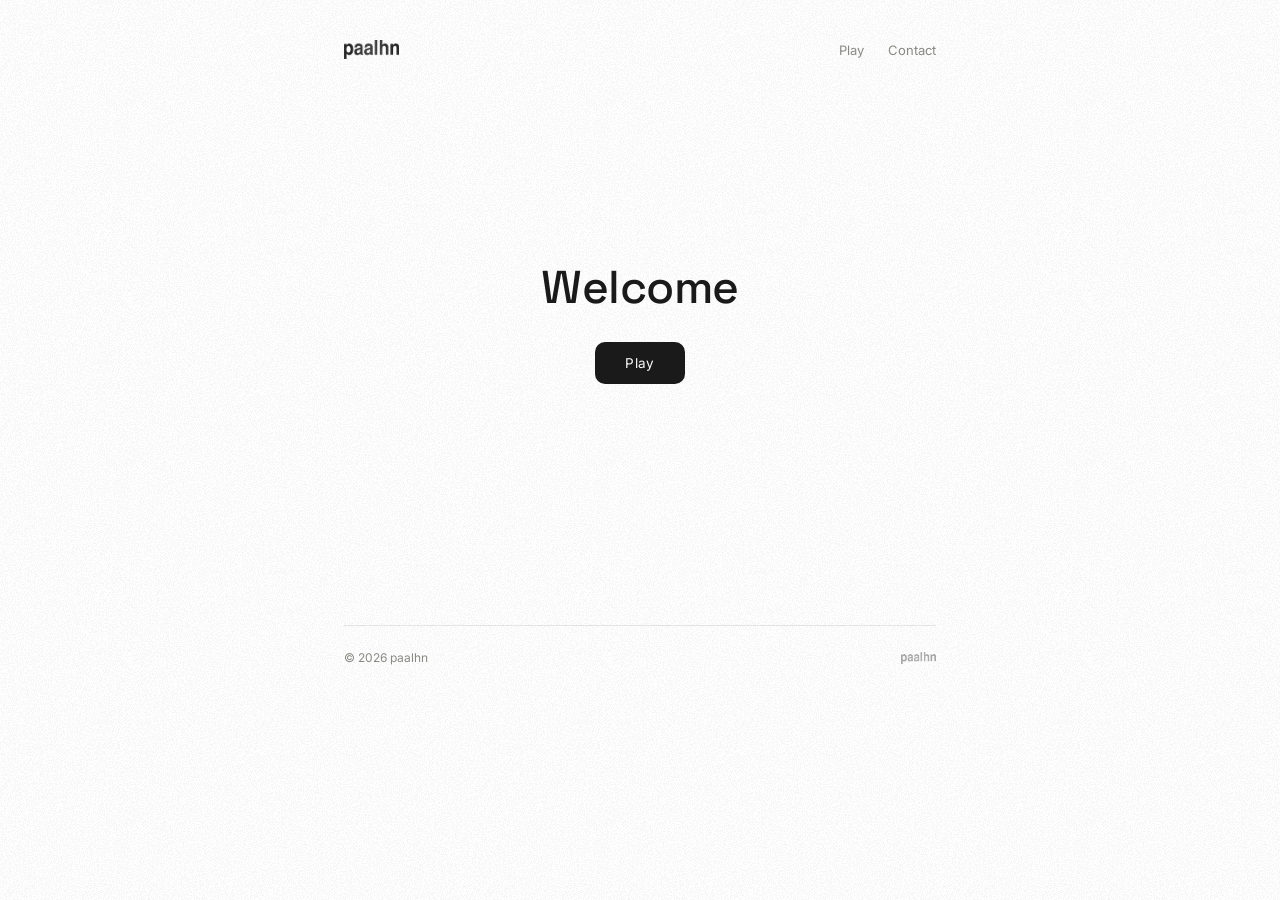
<file: index.html>
<!DOCTYPE html>
<html lang="en">
<head>
<meta charset="UTF-8">
<meta name="viewport" content="width=device-width, initial-scale=1.0">
<title>paalhn</title>
<meta name="description" content="paalhn.com">
<link rel="icon" type="image/png" href="[data-uri]">
<link rel="preconnect" href="https://fonts.googleapis.com">
<link href="https://fonts.googleapis.com/css2?family=Space+Grotesk:wght@400;500&family=Inter:wght@400;500&display=swap" rel="stylesheet">
<link rel="stylesheet" href="styles.css">

<!-- Google Analytics (GA4) — replace G-XXXXXXXXXX with your real Measurement ID -->
<script async src="https://www.googletagmanager.com/gtag/js?id=G-EW27KS3J3T"></script>
<script>
  window.dataLayer = window.dataLayer || [];
  function gtag(){ dataLayer.push(arguments); }
  gtag('js', new Date());
  gtag('config', 'G-EW27KS3J3T');
</script>
</head>
<body>
<div class="noise-overlay" aria-hidden="true"></div>

<div class="wrap">
  <header>
    <img src="logo.png" alt="paalhn">
    <nav>
      <a href="#play">Play</a>
      <a href="#contact" id="navContact">Contact</a>
    </nav>
  </header>

  <section class="game-section" id="play">
    <div class="panel" id="panel">
      <div class="panel-head" id="panelHead">
        <span class="score">YOU <span id="scoreP">0</span> &nbsp;&ndash;&nbsp; <span id="scoreC">0</span> CPU</span>
      </div>
      <div class="stage" id="stage">
        <div class="welcome" id="welcome">
          <h2 id="welcomeHeading">Welcome</h2>
          <p class="welcome-sub" id="welcomeSub"></p>
          <div class="welcome-actions">
            <button id="playBtn" type="button">Play</button>
            <button id="unlimitedBtn" type="button" class="ghost-btn" style="display:none;">..or play again?</button>
          </div>
        </div>
        <canvas id="pong" width="640" height="640"></canvas>
        <div class="point-msg" id="pauseMsg">Paused</div>
      </div>
      <div class="panel-foot">
        <span id="hint"></span>
        <button id="pauseBtn" type="button" style="display:none;">Pause</button>
      </div>
    </div>

    <div class="contact-section" id="contact">
      <p class="eyebrow">Contact</p>
      <div class="contact-box">
        <div class="contact-box-head">
          <h2>Get in touch</h2>
          <button id="playAgainBtn" type="button" class="text-link">Play again</button>
        </div>
        <p>Leave a message and I'll get back to you.</p>

        <form id="contactForm">
          <div class="row2">
            <div>
              <label for="name">Name</label>
              <input type="text" id="name" name="name" required autocomplete="name">
            </div>
            <div>
              <label for="email">Email</label>
              <input type="email" id="email" name="email" required autocomplete="email">
            </div>
          </div>
          <div>
            <label for="message">Message</label>
            <textarea id="message" name="message" required></textarea>
          </div>
          <!-- honeypot field, left empty by humans -->
          <div class="hp" aria-hidden="true">
            <label for="company">Company</label>
            <input type="text" id="company" name="company" tabindex="-1" autocomplete="off">
          </div>
          <div class="submit-row">
            <button class="send" type="submit" id="sendBtn">Send message</button>
            <span class="status" id="formStatus"></span>
          </div>
        </form>
      </div>
    </div>
  </section>

  <footer>
    <span>&copy; <span id="year"></span> paalhn</span>
    <img src="logo.png" alt="">
  </footer>
</div>

<script src="config.js"></script>
<script src="script.js"></script>

</body>
</html>
</file>
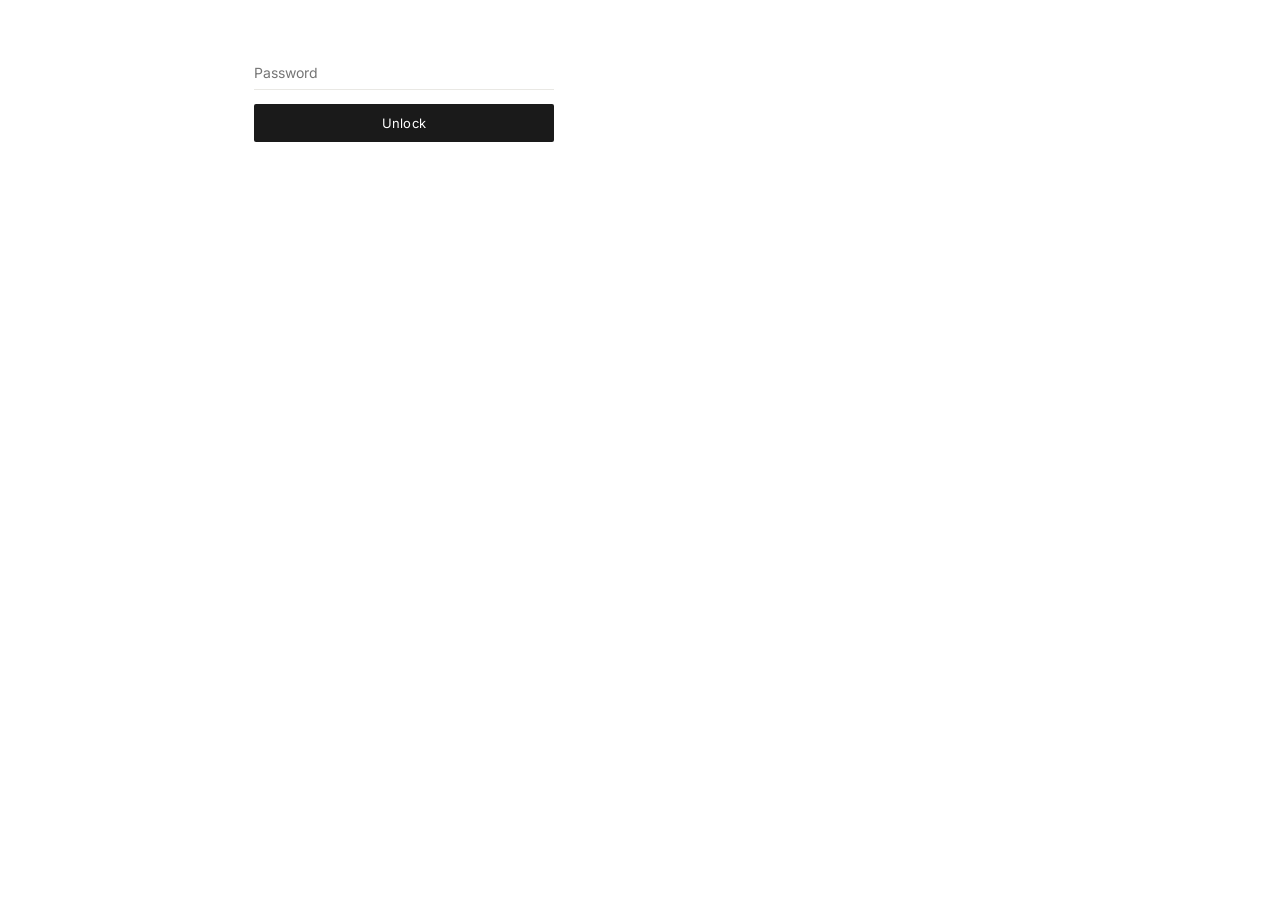
<file: admin.html>
<!DOCTYPE html>
<html lang="en">
<head>
<meta charset="UTF-8">
<meta name="viewport" content="width=device-width, initial-scale=1.0">
<meta name="robots" content="noindex, nofollow">
<link rel="icon" type="image/png" href="[data-uri]">
<title>paalhn — messages</title>
<link href="https://fonts.googleapis.com/css2?family=Space+Grotesk:wght@500&family=Inter:wght@400;500&display=swap" rel="stylesheet">
<style>
  :root{
    --paper:#FFFFFF; --ink:#1A1A1A;
    --graphite:#8C8C87; --line:#E9E8E4;
  }
  *{ box-sizing:border-box; }
  body{
    margin:0; min-height:100vh;
    background:var(--paper); color:var(--ink);
    font-family:'Inter', sans-serif;
  }
  .wrap{ width:100%; max-width:820px; margin:0 auto; padding:56px 24px; }
  h1{
    font-family:'Space Grotesk', sans-serif;
    font-weight:500;
    font-size:22px; margin:0 0 4px;
  }
  .sub{ color:var(--graphite); font-size:13.5px; margin:0 0 36px; }
  h1:empty{ display:none; }
  .sub:empty{ display:none; margin:0; }

  .gate{
    max-width:300px;
    display:grid; gap:14px;
  }
  .gate input{
    font-family:'Inter', sans-serif;
    font-size:14px; padding:8px 0;
    background:transparent; border:none; border-bottom:1px solid var(--line);
    outline:none;
  }
  .gate input:focus{ border-color:var(--ink); }
  .gate button{
    font-family:'Inter', sans-serif;
    font-size:13px; letter-spacing:0.02em;
    background:var(--ink); color:var(--paper); border:none;
    border-radius:2px; padding:11px 18px; cursor:pointer;
  }
  .gate button:hover{ opacity:0.8; }
  .err{ color:#B23A2E; font-size:12.5px; min-height:16px; }

  .toolbar{
    display:flex; justify-content:space-between; align-items:center;
    margin-bottom:20px; gap:12px; flex-wrap:wrap;
  }
  .count{ font-size:12.5px; color:var(--graphite); }
  .actions{ display:flex; gap:18px; }
  .btn{
    font-family:'Inter', sans-serif; font-size:12.5px;
    letter-spacing:0.02em;
    background:transparent; color:var(--graphite);
    border:none; border-bottom:1px solid var(--line);
    padding:0 0 2px; cursor:pointer;
  }
  .btn:hover{ color:var(--ink); border-color:var(--ink); }
  .btn.primary{ color:var(--ink); font-weight:500; }
  .btn.primary:hover{ color:var(--ink); border-color:var(--ink); }

  .menu-grid{
    display:grid;
    grid-template-columns:repeat(auto-fill, minmax(160px, 1fr));
    gap:14px;
  }
  .menu-tile{
    display:flex;
    flex-direction:column;
    align-items:flex-start;
    gap:6px;
    text-align:left;
    background:transparent;
    border:1px solid var(--line);
    border-radius:8px;
    padding:20px 18px;
    cursor:pointer;
    font-family:'Inter', sans-serif;
    transition:border-color .15s, background-color .15s;
  }
  .menu-tile:hover{ border-color:var(--ink); background:rgba(26,26,26,0.02); }
  .menu-tile .tile-title{
    font-family:'Space Grotesk', sans-serif;
    font-weight:500;
    font-size:15px;
    color:var(--ink);
  }
  .menu-tile .tile-sub{ font-size:12px; color:var(--graphite); }
  .menu-tile.placeholder{
    cursor:default;
    border-style:dashed;
  }
  .menu-tile.placeholder:hover{ border-color:var(--line); background:none; }
  .menu-tile.placeholder .tile-title{ color:var(--graphite); }

  .back-link{
    display:inline-block;
    font-family:'Inter', sans-serif;
    font-size:12.5px;
    color:var(--graphite);
    background:none;
    border:none;
    padding:0;
    margin-bottom:24px;
    cursor:pointer;
  }
  .back-link:hover{ color:var(--ink); }

  table{ width:100%; border-collapse:collapse; font-size:13.5px; }
  th, td{ text-align:left; padding:10px 10px; border-bottom:1px solid var(--line); vertical-align:top; }
  th{
    font-size:11px;
    letter-spacing:0.04em; text-transform:uppercase; color:var(--graphite);
    font-weight:500;
  }
  td.msg{ max-width:340px; white-space:pre-wrap; }
  td.time{ font-size:12px; color:var(--graphite); white-space:nowrap; }

  #app{ display:none; }

  /* ================= taask tracker ================= */
  :root{
    --taask-head:#434343;
    --taask-green:#2E7D32;
    --taask-green-soft:#E7F4E8;
    --taask-maroon:#8B2E28;
    --taask-cancelled:#6B7280;
    --taask-grid:#E2E2DE;
    --taask-border:#D3D1C6;
    --taask-auto-bg:#F0F0EC;
    --taask-cols: 30px 38px 48px 72px 66px 100px 100px minmax(150px,1.3fr) minmax(150px,1.5fr) 116px;
    --taask-zoom: 1;
  }
  #view-taask{ display:none; }
  .taask-wrap{
    width:100%;
    max-width:1320px;
    margin:0 auto;
    padding:56px 24px 80px;
  }

  .taask-settings{
    display:flex;
    align-items:flex-end;
    justify-content:space-between;
    flex-wrap:wrap;
    gap:20px 32px;
    margin-bottom:22px;
    padding:10px 0 14px;
    position:sticky;
    top:0;
    z-index:40;
    background:var(--paper);
  }
  .taask-settings-left{ display:flex; flex-direction:column; gap:8px; }
  .taask-settings-mid{ display:flex; flex-direction:column; gap:8px; }

  /* toggle-pill style controls — label + select widths are fixed per pair so
     stacked pills line up exactly (same color break point, same arrow position) */
  .taask-pill{
    display:flex;
    align-items:stretch;
    border-radius:4px;
    overflow:hidden;
    border:1px solid var(--taask-border);
  }
  .taask-pill-label{
    font-family:'Inter', sans-serif;
    font-weight:600;
    font-size:12px;
    color:#fff;
    background:var(--taask-head);
    padding:7px 12px;
    white-space:nowrap;
    display:flex;
    align-items:center;
    gap:6px;
    box-sizing:border-box;
  }
  .taask-settings-left .taask-pill-label{ width:128px; }
  .taask-settings-mid .taask-pill-label{ width:74px; }
  .taask-pill select{
    appearance:none;
    -webkit-appearance:none;
    font-family:'Inter', sans-serif;
    font-weight:500;
    font-size:12.5px;
    color:var(--ink);
    background:#fff url('data:image/svg+xml,%3Csvg xmlns=%22http://www.w3.org/2000/svg%22 width=%2210%22 height=%226%22 viewBox=%220 0 10 6%22%3E%3Cpath d=%22M1 1l4 4 4-4%22 stroke=%22%23434343%22 stroke-width=%221.4%22 fill=%22none%22/%3E%3C/svg%3E') no-repeat right 10px center;
    border:none;
    padding:7px 26px 7px 12px;
    box-sizing:border-box;
    cursor:pointer;
  }
  .taask-settings-left .taask-pill select{ width:148px; }
  .taask-settings-mid .taask-pill select{ width:132px; }
  .taask-pill.pill-zoom{ border-color:#2864C4; }
  .taask-pill.pill-zoom .taask-pill-label{ background:#2864C4; }
  .taask-pill.pill-sort{ border-color:#2E7D32; }
  .taask-pill.pill-sort .taask-pill-label{ background:#2E7D32; }

  .taask-filters{
    display:flex;
    gap:18px;
    flex-wrap:wrap;
  }
  .taask-filter{ display:flex; flex-direction:column; gap:4px; }
  .taask-filter label{
    font-family:'Inter', sans-serif;
    font-weight:500;
    font-size:11px;
    color:var(--ink);
  }
  .taask-filter input{
    font-family:'Inter', sans-serif;
    font-size:12.5px;
    padding:6px 8px;
    border:1px solid var(--taask-border);
    border-radius:3px;
  }
  .taask-filter-range{
    display:flex;
    align-items:center;
    gap:6px;
    font-size:12px;
    color:var(--graphite);
  }
  .taask-filter-range input{ min-width:120px; }
  #taskFilter{ min-width:170px; }

  .taask-zoomwrap{ zoom:var(--taask-zoom); }
  .taask-tagrow{
    display:grid;
    grid-template-columns:var(--taask-cols);
    margin-bottom:0;
    position:sticky;
    z-index:32;
    background:var(--paper);
  }
  .taask-tagrow .autofill-label{
    grid-column: 1 / 6;
    border:1px solid var(--ink);
    border-bottom:none;
    border-top-left-radius:4px;
    border-top-right-radius:4px;
    text-align:center;
    padding:4px 0;
    font-family:'Inter', sans-serif;
    font-size:9.5px;
    font-weight:600;
    letter-spacing:0.06em;
    text-transform:uppercase;
    color:var(--graphite);
    background:var(--paper);
  }

  .taask-table{
    border:1px solid var(--ink);
    border-radius:4px;
  }
  .taask-headrow, .taask-row{
    display:grid;
    grid-template-columns:var(--taask-cols);
    align-items:stretch;
  }
  .taask-headrow{
    position:sticky;
    z-index:31;
    border-bottom:2px solid var(--ink);
  }
  .taask-headrow > div{
    font-family:'Inter', sans-serif;
    font-weight:600;
    font-size:10px;
    letter-spacing:0.02em;
    text-transform:uppercase;
    color:#fff;
    background:var(--taask-head);
    padding:6px 6px;
    display:flex;
    align-items:center;
    white-space:nowrap;
  }
  .taask-headrow > div:first-child{ border-top-left-radius:3px; }
  .taask-headrow > div.col-auto{
    color:var(--ink) !important;
    background:#fff !important;
  }
  .taask-headrow > div.col-auto:last-of-type{
    border-right:1px solid var(--ink);
  }
  .taask-headrow > div.col-center{ justify-content:center; text-align:center; }

  .taask-row{
    border-bottom:1px solid var(--taask-grid);
    background:#fff;
  }
  .taask-row:hover{ background:#FAFAF8; }
  .taask-row.is-dimmed{ opacity:0.42; }
  .taask-row.dragging{ opacity:0.35; }
  .taask-row.drag-over{ border-top:2px solid var(--taask-head); }
  .taask-row[draggable="true"]{ cursor:grab; }
  .taask-row > div{
    padding:5px 6px;
    font-family:'Inter', sans-serif;
    font-size:12px;
    display:flex;
    align-items:center;
    min-width:0;
  }
  .taask-cell-check{ justify-content:center; background:var(--taask-auto-bg); }
  .taask-cell-id{
    color:var(--ink);
    font-size:11.5px;
    font-weight:600;
    background:var(--taask-auto-bg);
    justify-content:center;
    text-align:center;
  }
  .taask-cell-readonly{
    color:var(--ink);
    font-size:11.5px;
    background:var(--taask-auto-bg);
    justify-content:center;
    text-align:center;
  }
  .taask-cell-readonly:last-of-type{ border-right:1px solid var(--taask-grid); }

  .taask-row input[type="text"],
  .taask-row input[type="date"]{
    width:100%;
    border:none;
    background:transparent;
    font-family:'Inter', sans-serif;
    font-size:12px;
    color:var(--ink);
    padding:2px;
  }
  .taask-row input[type="text"]:focus,
  .taask-row input[type="date"]:focus{
    outline:1.5px solid var(--taask-head);
    outline-offset:1px;
    background:#fff;
  }
  .taask-cell-deadline{ position:relative; justify-content:center; }
  .taask-cell-deadline input[type="date"]{
    text-align:center;
    color:transparent;
    position:relative;
  }
  .taask-cell-deadline input[type="date"]:focus{ color:var(--ink) !important; }
  .taask-cell-deadline input[type="date"]::-webkit-calendar-picker-indicator{
    position:absolute;
    left:0; top:0;
    width:100%; height:100%;
    opacity:0;
    margin:0; padding:0;
    cursor:pointer;
  }
  .taask-cell-deadline input:focus ~ .deadline-tag{ display:none; }
  .taask-cell-deadline .deadline-tag{
    position:absolute;
    left:0; right:0; top:0; bottom:0;
    display:flex; align-items:center; justify-content:center;
    font-family:'Inter', sans-serif;
    font-size:12px;
    color:var(--ink);
    pointer-events:none;
  }
  .taask-cell-deadline .deadline-tag.is-empty{
    color:#B7B5AC;
    font-style:italic;
  }

  .taask-cell-status{ justify-content:center; }
  .taask-row select.status-select{
    width:100%;
    border:1px solid var(--taask-grid);
    border-radius:3px;
    background:#fff;
    font-family:'Inter', sans-serif;
    font-weight:700;
    font-size:11px;
    padding:3px 4px;
    cursor:pointer;
    text-align:center;
    text-align-last:center;
  }
  select.status-select.st-ongoing{ color:var(--taask-maroon); }
  select.status-select.st-completed{ color:var(--taask-green); }
  select.status-select.st-notstarted{ color:var(--graphite); }
  select.status-select.st-cancelled{ color:var(--taask-cancelled); font-style:italic; }

  .taask-check{
    color:var(--taask-green);
    font-weight:700;
    font-size:14px;
    opacity:0;
    transform:scale(0.3);
  }
  .taask-check.show{ opacity:1; transform:scale(1); }
  .taask-check.pop{
    animation:taaskCheckPop .55s cubic-bezier(.34,1.56,.64,1) forwards;
  }
  @keyframes taaskCheckPop{
    0%{ opacity:0; transform:scale(0.2) rotate(-15deg); }
    60%{ opacity:1; transform:scale(1.25) rotate(4deg); }
    100%{ opacity:1; transform:scale(1) rotate(0); }
  }

  .taask-row.flash-complete{
    animation:taaskFlash 1.1s ease;
  }
  @keyframes taaskFlash{
    0%{ background:var(--taask-green-soft); }
    70%{ background:var(--taask-green-soft); }
    100%{ background:#fff; }
  }
  .taask-row.fade-out{
    animation:taaskFadeOut .45s ease forwards;
  }
  @keyframes taaskFadeOut{
    from{ opacity:1; max-height:60px; }
    to{ opacity:0; max-height:0; padding-top:0; padding-bottom:0; }
  }

  .taask-row.is-blank input::placeholder{ color:#B7B5AC; font-style:italic; }

  .taask-rowactions{
    display:flex;
    align-items:center;
    gap:10px;
    margin:16px 0 0;
    flex-wrap:wrap;
  }
  .taask-addrows, .taask-delrow, .taask-savebtn, .taask-exportbtn{
    display:block;
    font-family:'Inter', sans-serif;
    font-weight:500;
    font-size:12.5px;
    background:#fff;
    color:var(--ink);
    border:1px solid var(--taask-border);
    border-radius:4px;
    padding:8px 18px;
    cursor:pointer;
  }
  .taask-savebtn{ background:var(--taask-green); color:#fff; border-color:var(--taask-green); font-weight:600; }
  .taask-savebtn:hover{ background:#256A29; }
  .taask-addrows:hover, .taask-delrow:hover, .taask-exportbtn:hover{ border-color:var(--ink); }
  .taask-delrow:disabled{ opacity:0.4; cursor:default; }
  .taask-delrow:disabled:hover{ border-color:var(--taask-border); }
  .taask-savestatus{
    font-family:'Inter', sans-serif;
    font-size:12px;
    color:var(--taask-green);
    opacity:0;
    transition:opacity .2s ease;
  }
  .taask-savestatus.show{ opacity:1; }

  .taask-error-banner{
    display:none;
    background:#F8E4DE;
    color:#8B2E28;
    border:1px solid #E0B4A8;
    border-radius:4px;
    padding:10px 14px;
    margin-bottom:16px;
    font-family:'Inter', monospace;
    font-size:12.5px;
    white-space:pre-wrap;
  }
  .taask-error-banner.show{ display:block; }

  @media (prefers-reduced-motion: reduce){
    .taask-check.pop, .taask-row.flash-complete, .taask-row.fade-out{ animation:none !important; }
  }

  @media (max-width:1100px){
    :root{ --taask-cols: 26px 32px 42px 62px 56px 84px 78px minmax(120px,1.2fr) minmax(120px,1.4fr) 100px; }
    .taask-row > div, .taask-headrow > div{ padding:5px 4px; font-size:11px; }
  }
  @media (max-width:760px){
    :root{ --taask-cols: 22px 28px 36px 50px 44px 72px 64px minmax(90px,1.2fr) minmax(90px,1.4fr) 86px; }
    .taask-row > div{ padding:4px 3px; font-size:10.5px; }
    .taask-headrow > div{ font-size:9px; padding:5px 3px; }
    select.status-select{ font-size:9.5px; padding:3px 2px; }
  }
</style>
</head>
<body>
<div class="wrap">
  <h1></h1>
  <p class="sub"></p>

  <div class="gate" id="gate">
    <input type="password" id="pw" placeholder="Password" autocomplete="off">
    <button id="unlock">Unlock</button>
    <div class="err" id="err"></div>
  </div>

  <div id="dashboard" style="display:none;">
    <div class="menu-grid">
      <button class="menu-tile" id="tileMessages" type="button">
        <span class="tile-title">Messages</span>
        <span class="tile-sub" id="tileMessagesSub">Contact form submissions</span>
      </button>
      <button class="menu-tile" id="tileTaask" type="button">
        <span class="tile-title">taask</span>
        <span class="tile-sub" id="tileTaaskSub">Task tracker</span>
      </button>
      <div class="menu-tile placeholder">
        <span class="tile-title">&middot;&middot;&middot;</span>
        <span class="tile-sub">Coming soon</span>
      </div>
    </div>
  </div>

  <div id="app">
    <button class="back-link" id="backBtn" type="button">&larr; Dashboard</button>
    <div class="toolbar">
      <span class="count" id="count"></span>
      <div class="actions">
        <button class="btn" id="refreshBtn">Refresh</button>
        <button class="btn primary" id="csvBtn">Download CSV</button>
      </div>
    </div>
    <table>
      <thead>
        <tr><th>Time</th><th>Name</th><th>Email</th><th>Message</th></tr>
      </thead>
      <tbody id="rows"></tbody>
    </table>
  </div>
</div>

<div id="view-taask">
  <div class="taask-wrap">
    <div id="taaskErrorBanner" class="taask-error-banner"></div>
    <button class="back-link" id="backBtnTaask" type="button">&larr; Dashboard</button>

    <div class="taask-settings">
      <div class="taask-settings-left">
        <div class="taask-pill">
          <span class="taask-pill-label">Hide Completed</span>
          <select id="hideCompleted">
            <option value="OFF">OFF</option>
            <option value="ON">ON</option>
          </select>
        </div>
        <div class="taask-pill">
          <span class="taask-pill-label">Dim Ongoing</span>
          <select id="dimOngoing">
            <option value="OFF">OFF</option>
            <option value="ON">ON</option>
          </select>
        </div>
      </div>

      <div class="taask-settings-mid">
        <div class="taask-pill pill-zoom">
          <span class="taask-pill-label">Zoom</span>
          <select id="taaskZoom">
            <option value="0.85">85%</option>
            <option value="1" selected>100%</option>
            <option value="1.15">115%</option>
            <option value="1.3">130%</option>
          </select>
        </div>
        <div class="taask-pill pill-sort">
          <span class="taask-pill-label">Sort</span>
          <select id="taaskSort">
            <option value="date">Date</option>
            <option value="daysleft">Days Left</option>
            <option value="status">Status</option>
            <option value="category">Category</option>
            <option value="task">Task</option>
            <option value="manual">Manual (drag to reorder)</option>
          </select>
        </div>
      </div>

      <div class="taask-filters">
        <div class="taask-filter">
          <label>Date Filter</label>
          <div class="taask-filter-range">
            <input type="date" id="dateFilterFrom" title="From">
            <span>&ndash;</span>
            <input type="date" id="dateFilterTo" title="To">
          </div>
        </div>
        <div class="taask-filter">
          <label for="taskFilter">Task Filter</label>
          <input type="text" id="taskFilter" placeholder="Search tasks…">
        </div>
      </div>
    </div>

    <div class="taask-zoomwrap" id="taaskOuter">
      <div class="taask-tagrow">
        <span class="autofill-label">Autofills</span>
      </div>
      <div class="taask-table">
        <div class="taask-headrow">
          <div class="col-center col-auto">&#10004;</div>
          <div class="col-center col-auto">#</div>
          <div class="col-center col-auto">Week</div>
          <div class="col-center col-auto">Weekday</div>
          <div class="col-center col-auto">Days Left</div>
          <div class="col-center">Deadline</div>
          <div>Category</div>
          <div>Task</div>
          <div>Notes</div>
          <div class="col-center">Status</div>
        </div>
        <div class="taask-body" id="taaskBody"></div>
      </div>
    </div>

    <div class="taask-rowactions">
      <button class="taask-addrows" id="addRowsBtn" type="button">+ Add 1 row</button>
      <button class="taask-delrow" id="delRowBtn" type="button">Delete 1 row</button>
      <button class="taask-savebtn" id="saveBtn" type="button">Save</button>
      <button class="taask-exportbtn" id="exportCsvBtn" type="button">Export CSV</button>
      <span class="taask-savestatus" id="saveStatus">Saved ✓</span>
    </div>
  </div>
</div>

<script src="config.js"></script>
<script>
const gate = document.getElementById('gate');
const dashboard = document.getElementById('dashboard');
const app = document.getElementById('app');
const errEl = document.getElementById('err');
const pwInput = document.getElementById('pw');
let currentData = [];
let currentKey = '';

async function fetchMessages(key){
  errEl.textContent = '';
  if (APPS_SCRIPT_URL.includes('PASTE_YOUR')) {
    errEl.textContent = 'Not connected yet — see setup notes.';
    return;
  }
  try {
    const res = await fetch(`${APPS_SCRIPT_URL}?key=${encodeURIComponent(key)}`);
    const data = await res.json();
    if (data.error) {
      errEl.textContent = 'Incorrect password.';
      return;
    }
    currentData = data.rows || [];
    currentKey = key;
    render();
    gate.style.display = 'none';
    dashboard.style.display = 'block';
  } catch (err) {
    errEl.textContent = 'Could not reach the server. Try again.';
  }
}

function render(){
  const tbody = document.getElementById('rows');
  tbody.innerHTML = '';
  currentData.slice().reverse().forEach(row => {
    const tr = document.createElement('tr');
    tr.innerHTML = `
      <td class="time">${escapeHtml(row.timestamp || '')}</td>
      <td>${escapeHtml(row.name || '')}</td>
      <td>${escapeHtml(row.email || '')}</td>
      <td class="msg">${escapeHtml(row.message || '')}</td>
    `;
    tbody.appendChild(tr);
  });
  document.getElementById('count').textContent = `${currentData.length} message${currentData.length === 1 ? '' : 's'}`;
  document.getElementById('tileMessagesSub').textContent = `${currentData.length} message${currentData.length === 1 ? '' : 's'}`;
}

function escapeHtml(str){
  const div = document.createElement('div');
  div.textContent = str;
  return div.innerHTML;
}

function toCsv(rows){
  const header = ['timestamp','name','email','message'];
  const esc = (v) => `"${String(v ?? '').replace(/"/g, '""')}"`;
  const lines = [header.join(',')];
  rows.forEach(r => {
    lines.push(header.map(h => esc(r[h])).join(','));
  });
  return lines.join('\n');
}

document.getElementById('unlock').addEventListener('click', () => fetchMessages(pwInput.value));
pwInput.addEventListener('keydown', (e) => { if (e.key === 'Enter') fetchMessages(pwInput.value); });

document.getElementById('tileMessages').addEventListener('click', () => {
  dashboard.style.display = 'none';
  app.style.display = 'block';
});

document.getElementById('backBtn').addEventListener('click', () => {
  app.style.display = 'none';
  dashboard.style.display = 'block';
});

document.getElementById('refreshBtn').addEventListener('click', () => fetchMessages(currentKey));

document.getElementById('csvBtn').addEventListener('click', () => {
  const csv = toCsv(currentData);
  const blob = new Blob([csv], { type: 'text/csv;charset=utf-8;' });
  const url = URL.createObjectURL(blob);
  const a = document.createElement('a');
  a.href = url;
  a.download = `paalhn-messages-${new Date().toISOString().slice(0,10)}.csv`;
  a.click();
  URL.revokeObjectURL(url);
});

/* ================================================================
   taask — task tracker
   ================================================================ */
window.addEventListener('error', (e) => {
  const banner = document.getElementById('taaskErrorBanner');
  if (banner) {
    banner.textContent = 'Error: ' + e.message + '  (' + (e.filename || '').split('/').pop() + ':' + e.lineno + ')';
    banner.classList.add('show');
  }
});

const viewTaask = document.getElementById('view-taask');
const taaskBody = document.getElementById('taaskBody');
let currentTasks = [];
let taaskLoaded = false;
let blankCounter = 0;
let dragSrcId = null;

document.getElementById('tileTaask').addEventListener('click', async () => {
  dashboard.style.display = 'none';
  viewTaask.style.display = 'block';
  if (!taaskLoaded) {
    taaskBody.innerHTML = '<div style="padding:16px;color:var(--graphite);font-size:13px;">Loading tasks…</div>';
    await fetchTasks();
  }
});

document.getElementById('backBtnTaask').addEventListener('click', () => {
  viewTaask.style.display = 'none';
  dashboard.style.display = 'block';
});

function makeBlankTask(){
  blankCounter++;
  return { id: 'local-' + blankCounter, deadline: '', category: '', task: '', notes: '', status: 'NOT STARTED', saved: false };
}

function ensureMinRows(min){
  while (currentTasks.length < min) currentTasks.push(makeBlankTask());
}

async function fetchTasks(){
  try {
    const res = await fetch(`${APPS_SCRIPT_URL}?key=${encodeURIComponent(currentKey)}&resource=tasks`);
    const data = await res.json();
    if (data.error) {
      taaskBody.innerHTML = '<div style="padding:16px;color:var(--graphite);font-size:13px;">Could not load tasks.</div>';
      return;
    }
    // everything that comes back from the Sheet is already persisted —
    // this is what makes tasks available across devices/sessions
    currentTasks = (data.tasks || []).map(t => ({ ...t, saved: true }));
    ensureMinRows(25);
    taaskLoaded = true;
    renderTaask();
  } catch (err) {
    taaskBody.innerHTML = '<div style="padding:16px;color:var(--graphite);font-size:13px;">Could not reach the server.</div>';
  }
}

async function taaskApi(payload){
  const res = await fetch(APPS_SCRIPT_URL, {
    method: 'POST',
    headers: { 'Content-Type': 'text/plain;charset=utf-8' },
    body: JSON.stringify({ key: currentKey, ...payload })
  });
  return res.json();
}

/* ---- autofill: Week / Weekday / Days Left, derived from Deadline ---- */
function getISOWeek(date){
  const d = new Date(Date.UTC(date.getFullYear(), date.getMonth(), date.getDate()));
  const dayNum = (d.getUTCDay() + 6) % 7;
  d.setUTCDate(d.getUTCDate() - dayNum + 3);
  const firstThursday = new Date(Date.UTC(d.getUTCFullYear(), 0, 4));
  return 1 + Math.round(((d - firstThursday) / 86400000 - 3 + ((firstThursday.getUTCDay() + 6) % 7)) / 7);
}

function toDateOnly(value){
  if (!value) return null;
  let d;
  if (value instanceof Date) {
    d = new Date(value.getFullYear(), value.getMonth(), value.getDate());
  } else {
    const s = String(value).slice(0, 10);
    d = new Date(s + 'T00:00:00');
  }
  return isNaN(d.getTime()) ? null : d;
}

function autofillFromDeadline(deadlineVal){
  const d = toDateOnly(deadlineVal);
  if (!d) return { week: '–', weekday: '–', daysLeft: '–', daysLeftNum: null };
  const today = new Date();
  today.setHours(0, 0, 0, 0);
  const diffDays = Math.round((d - today) / 86400000);
  return {
    week: getISOWeek(d),
    weekday: d.toLocaleDateString('en-US', { weekday: 'long' }),
    daysLeft: diffDays,
    daysLeftNum: diffDays
  };
}

// "Jul 6, 26" — short month, no leading zero on the day, 2-digit year
function formatDeadlineDisplay(deadlineVal){
  const d = toDateOnly(deadlineVal);
  if (!d) return '';
  const month = d.toLocaleDateString('en-US', { month: 'short' });
  const day = d.getDate();
  const year = String(d.getFullYear()).slice(-2);
  return `${month} ${day}, ${year}`;
}

// Builds a local "YYYY-MM-DD" key without ever converting through UTC —
// toISOString() would shift the date by a day for anyone east of UTC.
function deadlineKey(t){
  const d = toDateOnly(t.deadline);
  if (!d) return null;
  const y = d.getFullYear();
  const m = String(d.getMonth() + 1).padStart(2, '0');
  const day = String(d.getDate()).padStart(2, '0');
  return `${y}-${m}-${day}`;
}

/* ---- render ---- */
function renderTaask(){
  const hideCompleted = document.getElementById('hideCompleted').value === 'ON';
  const dimOngoing = document.getElementById('dimOngoing').value === 'ON';
  const sortBy = document.getElementById('taaskSort').value;
  const zoomVal = document.getElementById('taaskZoom').value;
  const dateFrom = document.getElementById('dateFilterFrom').value;
  const dateTo = document.getElementById('dateFilterTo').value;
  const taskFilter = document.getElementById('taskFilter').value.trim().toLowerCase();

  document.getElementById('taaskOuter').style.setProperty('--taask-zoom', zoomVal);

  const filtersActive = !!(dateFrom || dateTo || taskFilter);

  const saved = currentTasks.filter(t => t.saved);
  const blank = currentTasks.filter(t => !t.saved);

  let list = saved.slice();

  // a row mid-completion animation stays visible for its grace window even if
  // Hide Completed is on, so the checkmark/flash/sound always gets to play
  if (hideCompleted) list = list.filter(t => t._justCompleted || (t.status || '').trim().toUpperCase() !== 'COMPLETED');
  if (dateFrom) list = list.filter(t => { const k = deadlineKey(t); return k && k >= dateFrom; });
  if (dateTo) list = list.filter(t => { const k = deadlineKey(t); return k && k <= dateTo; });
  if (taskFilter) list = list.filter(t => (t.task || '').toLowerCase().includes(taskFilter));

  if (sortBy !== 'manual') {
    list.sort((a, b) => {
      if (sortBy === 'date') return (deadlineKey(a) || '9999-99-99').localeCompare(deadlineKey(b) || '9999-99-99');
      if (sortBy === 'daysleft') {
        const da = autofillFromDeadline(a.deadline).daysLeftNum;
        const db = autofillFromDeadline(b.deadline).daysLeftNum;
        const va = da === null ? Infinity : da;
        const vb = db === null ? Infinity : db;
        return va - vb;
      }
      if (sortBy === 'status') return (a.status || '').localeCompare(b.status || '');
      if (sortBy === 'category') return (a.category || '').localeCompare(b.category || '');
      if (sortBy === 'task') return (a.task || '').localeCompare(b.task || '');
      return 0;
    });
  }
  // sortBy === 'manual' → keep currentTasks' existing order (drag-and-drop sets this)

  // blank entry rows are only shown when nothing is being actively filtered/searched
  const finalList = filtersActive ? list : list.concat(blank);

  taaskBody.innerHTML = '';
  finalList.forEach((t, i) => {
    taaskBody.appendChild(buildTaskRow(t, dimOngoing, i + 1));
  });

  alignSticky();

  const savedCount = saved.length;
  document.getElementById('tileTaaskSub').textContent = `${savedCount} task${savedCount === 1 ? '' : 's'}`;
  document.getElementById('delRowBtn').disabled = blank.length === 0;

  if (filtersActive && finalList.length === 0) {
    taaskBody.innerHTML = '<div style="padding:16px;color:var(--graphite);font-size:13px;">No tasks match this filter.</div>';
  }
}

function alignSticky(){
  requestAnimationFrame(() => {
    const settings = document.querySelector('.taask-settings');
    const tagrow = document.querySelector('.taask-tagrow');
    const headrow = document.querySelector('.taask-headrow');
    const settingsH = settings ? settings.offsetHeight : 0;
    const tagrowH = tagrow ? tagrow.offsetHeight : 0;
    if (tagrow) tagrow.style.top = settingsH + 'px';
    if (headrow) headrow.style.top = (settingsH + tagrowH) + 'px';
  });
}

function statusClassFor(status){
  const s = (status || '').toUpperCase();
  if (s === 'COMPLETED') return 'st-completed';
  if (s === 'ONGOING') return 'st-ongoing';
  if (s === 'CANCELLED') return 'st-cancelled';
  return 'st-notstarted';
}

function buildTaskRow(task, dimOngoing, displayId){
  const row = document.createElement('div');
  row.className = 'taask-row' + (task.saved ? '' : ' is-blank');
  row.dataset.id = task.id;
  const status = (task.status || 'NOT STARTED').toUpperCase();
  if (dimOngoing && status === 'ONGOING') row.classList.add('is-dimmed');

  const auto = autofillFromDeadline(task.deadline);
  const hasDeadline = !!task.deadline;
  const deadlineDisplay = hasDeadline ? formatDeadlineDisplay(task.deadline) : 'Date';

  row.innerHTML = `
    <div class="taask-cell-check"><span class="taask-check ${status === 'COMPLETED' ? 'show' : ''}">&#10004;</span></div>
    <div class="taask-cell-id">${displayId}</div>
    <div class="taask-cell-readonly">${auto.week}</div>
    <div class="taask-cell-readonly">${auto.weekday}</div>
    <div class="taask-cell-readonly">${auto.daysLeft}</div>
    <div class="taask-cell-deadline">
      <input type="date" class="f-deadline" value="${task.deadline || ''}">
      <span class="deadline-tag ${hasDeadline ? '' : 'is-empty'}">${deadlineDisplay}</span>
    </div>
    <div><input type="text" class="f-category" value="${escapeHtml(task.category || '')}" placeholder="Category"></div>
    <div><input type="text" class="f-task" value="${escapeHtml(task.task || '')}" placeholder="${task.saved ? 'Untitled task' : '+ New task…'}"></div>
    <div><input type="text" class="f-notes" value="${escapeHtml(task.notes || '')}" placeholder="Notes"></div>
    <div class="taask-cell-status">
      <select class="status-select ${statusClassFor(status)}">
        <option value="NOT STARTED"${status === 'NOT STARTED' ? ' selected' : ''}>NOT STARTED</option>
        <option value="ONGOING"${status === 'ONGOING' ? ' selected' : ''}>ONGOING</option>
        <option value="COMPLETED"${status === 'COMPLETED' ? ' selected' : ''}>COMPLETED</option>
        <option value="CANCELLED"${status === 'CANCELLED' ? ' selected' : ''}>CANCELLED</option>
      </select>
    </div>
  `;

  row.querySelector('.f-deadline').addEventListener('change', (e) => handleFieldChange(task, 'deadline', e.target.value, row, true));
  row.querySelector('.f-category').addEventListener('blur', (e) => handleFieldChange(task, 'category', e.target.value, row));
  row.querySelector('.f-task').addEventListener('blur', (e) => handleFieldChange(task, 'task', e.target.value, row));
  row.querySelector('.f-notes').addEventListener('blur', (e) => handleFieldChange(task, 'notes', e.target.value, row));

  const statusSelect = row.querySelector('.status-select');
  statusSelect.addEventListener('change', (e) => handleStatusChange(task, e.target.value, row, statusSelect));

  // drag-and-drop reordering — only saved rows are draggable
  if (task.saved) {
    row.draggable = true;
    row.addEventListener('dragstart', () => {
      dragSrcId = task.id;
      row.classList.add('dragging');
    });
    row.addEventListener('dragend', () => row.classList.remove('dragging'));
    row.addEventListener('dragover', (e) => {
      e.preventDefault();
      row.classList.add('drag-over');
    });
    row.addEventListener('dragleave', () => row.classList.remove('drag-over'));
    row.addEventListener('drop', (e) => {
      e.preventDefault();
      row.classList.remove('drag-over');
      if (!dragSrcId || dragSrcId === task.id) return;
      const fromIdx = currentTasks.findIndex(t => t.id === dragSrcId);
      const toIdx = currentTasks.findIndex(t => t.id === task.id);
      if (fromIdx === -1 || toIdx === -1) return;
      const [moved] = currentTasks.splice(fromIdx, 1);
      currentTasks.splice(toIdx, 0, moved);
      dragSrcId = null;
      document.getElementById('taaskSort').value = 'manual';
      renderTaask();
    });
  }

  return row;
}

/* ---- field edits: promotes a blank row to a saved task on first meaningful edit ---- */
async function handleFieldChange(task, field, value, rowEl, refresh){
  if (task[field] === value) { if (refresh) renderTaask(); return; }
  task[field] = value;

  if (!task.saved) {
    if (!task.task || !task.task.trim()) {
      if (refresh) renderTaask();
      return; // don't save a row until it at least has a task name
    }
    const result = await taaskApi({
      action: 'addTask',
      deadline: task.deadline,
      category: task.category,
      task: task.task,
      notes: task.notes,
      status: task.status
    });
    if (result.ok) {
      task.id = result.id;
      task.saved = true;
      ensureMinRows(currentTasks.filter(t => t.saved).length + 5);
    }
    renderTaask();
    return;
  }

  await taaskApi({ action: 'updateTask', id: task.id, [field]: value });
  if (refresh) renderTaask();
}

/*
 * Hide Completed logic: when a task's status changes to COMPLETED, the row
 * always plays the checkmark pop + green flash + chime, regardless of the
 * Hide Completed setting. If Hide Completed is ON, the row is additionally
 * marked _justCompleted so it survives one grace window (900ms) — long enough
 * for the animation to finish — before a re-render filters it out for real.
 * Toggling Hide Completed OFF at any time simply stops excluding COMPLETED
 * rows from the render list, so previously-hidden tasks reappear immediately.
 */
async function handleStatusChange(task, newStatus, rowEl, selectEl){
  const prevStatus = (task.status || '').toUpperCase();
  task.status = newStatus;
  selectEl.className = 'status-select ' + statusClassFor(newStatus);

  if (!task.saved) {
    if (!task.task || !task.task.trim()) return; // nothing to save yet
    const result = await taaskApi({
      action: 'addTask',
      deadline: task.deadline, category: task.category, task: task.task, notes: task.notes, status: newStatus
    });
    if (result.ok) { task.id = result.id; task.saved = true; }
  } else {
    await taaskApi({ action: 'updateTask', id: task.id, status: newStatus });
  }

  if (newStatus === 'COMPLETED' && prevStatus !== 'COMPLETED') {
    const checkEl = rowEl.querySelector('.taask-check');
    if (checkEl) checkEl.classList.add('show', 'pop');
    rowEl.classList.add('flash-complete');
    playHappyChime();

    const hideCompleted = document.getElementById('hideCompleted').value === 'ON';
    if (hideCompleted) {
      // _justCompleted is ONLY ever set alongside its own clearing timeout,
      // so it can never get stuck true and permanently bypass the filter.
      task._justCompleted = true;
      setTimeout(() => {
        task._justCompleted = false;
        renderTaask();
      }, 900);
    }
  } else if (newStatus !== 'COMPLETED') {
    task._justCompleted = false;
    const checkEl = rowEl.querySelector('.taask-check');
    if (checkEl) checkEl.classList.remove('show', 'pop');
  }
}

document.getElementById('addRowsBtn').addEventListener('click', () => {
  currentTasks.push(makeBlankTask());
  renderTaask();
});

document.getElementById('delRowBtn').addEventListener('click', () => {
  // only ever removes an empty/unsaved row — never touches real task data
  for (let i = currentTasks.length - 1; i >= 0; i--) {
    if (!currentTasks[i].saved) {
      currentTasks.splice(i, 1);
      renderTaask();
      return;
    }
  }
});

/* ---- manual Save: everything already auto-saves on blur/change, this is a
   visible confirmation + a safety net for anything that didn't get a chance
   to blur yet (e.g. you typed a task name then clicked Save immediately) ---- */
async function saveAllTasks(){
  const statusEl = document.getElementById('saveStatus');
  statusEl.textContent = 'Saving…';
  statusEl.classList.add('show');

  if (document.activeElement && typeof document.activeElement.blur === 'function') {
    document.activeElement.blur();
    await new Promise(r => setTimeout(r, 250)); // let that blur's auto-save land
  }

  const pending = currentTasks.filter(t => !t.saved && t.task && t.task.trim());
  for (const task of pending) {
    const result = await taaskApi({
      action: 'addTask',
      deadline: task.deadline, category: task.category, task: task.task, notes: task.notes, status: task.status
    });
    if (result.ok) { task.id = result.id; task.saved = true; }
  }
  if (pending.length) renderTaask();

  statusEl.textContent = 'Saved ✓';
  setTimeout(() => statusEl.classList.remove('show'), 2000);
}
document.getElementById('saveBtn').addEventListener('click', saveAllTasks);

/* ---- export visible, saved tasks as CSV ---- */
function exportTasksCsv(){
  const header = ['deadline', 'category', 'task', 'notes', 'status'];
  const esc = (v) => `"${String(v ?? '').replace(/"/g, '""')}"`;
  const rows = currentTasks.filter(t => t.saved).map(t => header.map(h => esc(t[h])).join(','));
  const csv = [header.join(','), ...rows].join('\n');
  const blob = new Blob([csv], { type: 'text/csv;charset=utf-8;' });
  const url = URL.createObjectURL(blob);
  const a = document.createElement('a');
  a.href = url;
  a.download = `taask-export-${new Date().toISOString().slice(0, 10)}.csv`;
  a.click();
  URL.revokeObjectURL(url);
}
document.getElementById('exportCsvBtn').addEventListener('click', exportTasksCsv);

/* ---- happy completion chime (Web Audio, no files) ---- */
let taaskAudioCtx = null;
function playHappyChime(){
  try {
    if (!taaskAudioCtx) {
      const AC = window.AudioContext || window.webkitAudioContext;
      if (!AC) return;
      taaskAudioCtx = new AC();
    }
    if (taaskAudioCtx.state === 'suspended') taaskAudioCtx.resume();
    const notes = [523.25, 659.25, 783.99]; // C5, E5, G5 — a small happy arpeggio
    notes.forEach((freq, i) => {
      const t0 = taaskAudioCtx.currentTime + i * 0.09;
      const osc = taaskAudioCtx.createOscillator();
      const gain = taaskAudioCtx.createGain();
      osc.type = 'sine';
      osc.frequency.setValueAtTime(freq, t0);
      gain.gain.setValueAtTime(0, t0);
      gain.gain.linearRampToValueAtTime(0.13, t0 + 0.015);
      gain.gain.exponentialRampToValueAtTime(0.0001, t0 + 0.35);
      osc.connect(gain).connect(taaskAudioCtx.destination);
      osc.start(t0);
      osc.stop(t0 + 0.4);
    });
  } catch (err) { /* audio not available — fail silently */ }
}

/* ---- keyboard navigation: Enter moves down a row, Shift+Enter moves right ---- */
const NAV_FIELD_ORDER = ['f-deadline', 'f-category', 'f-task', 'f-notes', 'status-select'];

taaskBody.addEventListener('keydown', (e) => {
  if (e.key !== 'Enter') return;
  const target = e.target;
  const fieldClass = NAV_FIELD_ORDER.find(c => target.classList.contains(c));
  if (!fieldClass) return;
  e.preventDefault();

  const currentRow = target.closest('.taask-row');
  if (!currentRow) return;

  if (e.shiftKey) {
    // Shift+Enter — move east to the next field in the same row
    const nextClass = NAV_FIELD_ORDER[NAV_FIELD_ORDER.indexOf(fieldClass) + 1];
    const nextField = nextClass ? currentRow.querySelector('.' + nextClass) : null;
    if (nextField) nextField.focus();
  } else {
    // Enter — move down to the same field in the next row
    const nextRow = currentRow.nextElementSibling;
    const nextField = nextRow ? nextRow.querySelector('.' + fieldClass) : null;
    if (nextField) nextField.focus();
  }
});

/* ---- settings/filter/sort/zoom wiring ---- */
['hideCompleted', 'dimOngoing', 'taaskSort', 'taaskZoom'].forEach(id => {
  document.getElementById(id).addEventListener('change', renderTaask);
});
document.getElementById('dateFilterFrom').addEventListener('change', renderTaask);
document.getElementById('dateFilterTo').addEventListener('change', renderTaask);
document.getElementById('taskFilter').addEventListener('input', renderTaask);
window.addEventListener('resize', () => { if (taaskLoaded) alignSticky(); });
</script></body>
</html>
</file>
<file: styles.css>
:root{
    --paper: #FFFFFF;
    --ink: #1A1A1A;
    --graphite: #8C8C87;
    --line: #E9E8E4;
  }
  *{ box-sizing:border-box; }
  html{ scroll-behavior:smooth; }
  body{
    margin:0;
    background:var(--paper);
    color:var(--ink);
    font-family:'Inter', sans-serif;
    -webkit-font-smoothing:antialiased;
  }
  a{ color:inherit; }

  .noise-overlay{
    position:fixed;
    inset:0;
    width:100%;
    height:100%;
    background-image:url('static.gif');
    background-repeat:repeat;
    opacity:0.035;
    mix-blend-mode:multiply;
    pointer-events:none;
    z-index:999;
  }

  .wrap{
    max-width:640px;
    margin:0 auto;
    padding:0 24px;
  }

  /* ---------- header ---------- */
  header{
    display:flex;
    align-items:center;
    justify-content:space-between;
    padding:40px 0 14px;
  }
  header img{ height:19px; display:block; }
  nav{
    font-size:13px;
    display:flex;
    gap:24px;
  }
  nav a{ text-decoration:none; color:var(--graphite); transition:color .15s; }
  nav a:hover{ color:var(--ink); }

  /* ---------- section labels ---------- */
  .eyebrow{
    font-size:12px;
    letter-spacing:0.06em;
    text-transform:uppercase;
    color:var(--graphite);
    margin:0 0 18px;
  }

  /* ---------- game panel ---------- */
  .game-section{ padding:28px 0 64px; }
  .panel{
    max-width:440px;
    margin:0 auto;
    padding:0;
    transition:opacity .4s ease;
  }
  .panel.hide{ opacity:0; }
  .panel-head{
    display:none;
    justify-content:flex-end;
    align-items:baseline;
    padding:0 0 14px;
    color:var(--ink);
  }
  .score{
    font-size:14px;
    letter-spacing:0.02em;
    font-weight:500;
    color:var(--graphite);
  }
  .score span{ color:var(--ink); }

  .stage{
    position:relative;
    width:100%;
    aspect-ratio: 1 / 1;
  }
  .welcome{
    position:absolute;
    inset:0;
    display:flex;
    flex-direction:column;
    align-items:center;
    justify-content:center;
    gap:26px;
    background:var(--paper);
    border:1px solid transparent;
    text-align:center;
    transition:opacity .4s ease;
  }
  .welcome.hide{ opacity:0; pointer-events:none; }
  .welcome h2{
    font-family:'Space Grotesk', sans-serif;
    font-weight:500;
    font-size:clamp(34px, 7vw, 46px);
    letter-spacing:-0.01em;
    margin:0;
  }
  .welcome-sub{
    display:none;
    font-size:15.5px;
    color:var(--graphite);
    margin:-16px 0 0;
  }
  .welcome button:not(.ghost-btn){
    font-family:'Inter', sans-serif;
    font-size:13.5px;
    letter-spacing:0.02em;
    background:var(--ink);
    color:var(--paper);
    border:none;
    border-radius:10px;
    padding:13px 30px;
    cursor:pointer;
    opacity:0;
    transform:translateY(4px);
    pointer-events:none;
    transition:opacity .5s ease, transform .5s ease, background-color .15s;
  }
  .welcome button:not(.ghost-btn).show{ opacity:1; transform:translateY(0); pointer-events:auto; }
  .welcome button:not(.ghost-btn):hover{ opacity:0.85 !important; }

  .welcome-actions{
    display:flex;
    flex-direction:column;
    align-items:center;
    gap:10px;
  }
  .ghost-btn{
    font-family:'Inter', sans-serif;
    font-size:14.5px;
    letter-spacing:0.01em;
    background:none;
    color:var(--ink);
    border:none;
    padding:4px 2px;
    cursor:pointer;
    opacity:0;
    pointer-events:none;
    transition:opacity .3s ease;
  }
  .ghost-btn.show{ opacity:1; pointer-events:auto; }
  .ghost-btn:hover{ opacity:0.6; }

  #pong{
    display:block;
    position:absolute;
    inset:0;
    width:100%;
    height:100%;
    background:var(--paper);
    border:1px solid transparent;
    cursor:none;
    touch-action:none;
    opacity:0;
    pointer-events:none;
    transition:opacity .4s ease;
  }
  #pong.show{ opacity:1; pointer-events:auto; }

  .point-msg{
    position:absolute;
    inset:0;
    display:flex;
    align-items:center;
    justify-content:center;
    font-family:'Space Grotesk', sans-serif;
    font-weight:500;
    font-size:24px;
    color:var(--ink);
    background:var(--paper);
    opacity:0;
    pointer-events:none;
    transition:opacity .4s ease;
  }
  .point-msg.show{ opacity:1; }

  .panel-foot{
    display:flex;
    justify-content:space-between;
    align-items:center;
    padding:14px 0 0;
    font-size:12.5px;
    color:var(--graphite);
    min-height:20px;
  }
  .panel-foot button{
    font-family:'Inter', sans-serif;
    font-size:12px;
    letter-spacing:0.02em;
    background:transparent;
    color:var(--graphite);
    border:none;
    border-bottom:1px solid var(--line);
    padding:0 0 1px;
    cursor:pointer;
    transition:color .15s, border-color .15s;
  }
  .panel-foot button:hover{ color:var(--ink); border-color:var(--ink); }

  /* ---------- contact ---------- */
  .contact-section{
    display:none;
    opacity:0;
    max-width:480px;
    margin:48px auto 0;
    scroll-margin-top:32px;
    transition:opacity .6s ease;
  }
  .contact-section.revealed{ display:block; }
  .contact-section.show{ opacity:1; }
  .contact-box{
    border:1px solid var(--line);
    border-radius:6px;
    padding:32px 28px;
  }
  .contact-box-head{
    display:flex;
    align-items:baseline;
    justify-content:space-between;
    gap:16px;
  }
  .contact-section h2{
    font-family:'Space Grotesk', sans-serif;
    font-weight:500;
    font-size:22px;
    margin:0 0 8px;
  }
  .text-link{
    font-family:'Inter', sans-serif;
    font-size:12.5px;
    letter-spacing:0.02em;
    background:none;
    color:var(--graphite);
    border:none;
    border-bottom:1px solid var(--line);
    padding:0 0 1px;
    cursor:pointer;
    white-space:nowrap;
    transition:color .15s, border-color .15s;
  }
  .text-link:hover{ color:var(--ink); border-color:var(--ink); }
  .contact-section p{
    color:var(--graphite);
    margin:0 0 30px;
    font-size:15px;
  }
  .contact-section.pulse{ animation:pulseGlow 1.2s ease; }
  @keyframes pulseGlow{
    0%{ opacity:0.3; }
    100%{ opacity:1; }
  }
  form{
    display:grid;
    gap:18px;
  }
  .row2{ display:grid; grid-template-columns:1fr 1fr; gap:18px; }
  label{
    font-size:12px;
    letter-spacing:0.03em;
    color:var(--graphite);
    display:block;
    margin-bottom:7px;
  }
  input, textarea{
    width:100%;
    font-family:'Inter', sans-serif;
    font-size:15px;
    color:var(--ink);
    background:transparent;
    border:none;
    border-bottom:1px solid var(--line);
    border-radius:0;
    padding:8px 0;
    outline:none;
    transition:border-color .15s;
  }
  input:focus, textarea:focus{
    border-color:var(--ink);
  }
  textarea{ resize:vertical; min-height:90px; font-family:'Inter', sans-serif; }
  .hp{ position:absolute; left:-9999px; width:1px; height:1px; overflow:hidden; }

  .submit-row{ display:flex; align-items:center; gap:16px; margin-top:6px; }
  button.send{
    font-family:'Inter', sans-serif;
    font-size:13px;
    letter-spacing:0.02em;
    background:var(--ink);
    color:var(--paper);
    border:none;
    border-radius:2px;
    padding:12px 20px;
    cursor:pointer;
    transition:opacity .15s, transform .1s;
  }
  button.send:hover{ opacity:0.8; }
  button.send:active{ transform:translateY(1px); }
  button.send:disabled{ opacity:0.4; cursor:default; }
  .status{
    font-size:12.5px;
    color:var(--graphite);
  }
  .status.ok{ color:var(--ink); }
  .status.err{ color:#B23A2E; }

  /* ---------- footer ---------- */
  footer{
    border-top:1px solid var(--line);
    padding:24px 0 48px;
    display:flex;
    justify-content:space-between;
    align-items:center;
    font-size:12px;
    color:var(--graphite);
  }
  footer img{ height:12px; opacity:0.4; }

  @media (max-width:520px){
    .row2{ grid-template-columns:1fr; }
    header img{ height:16px; }
  }
</file>
